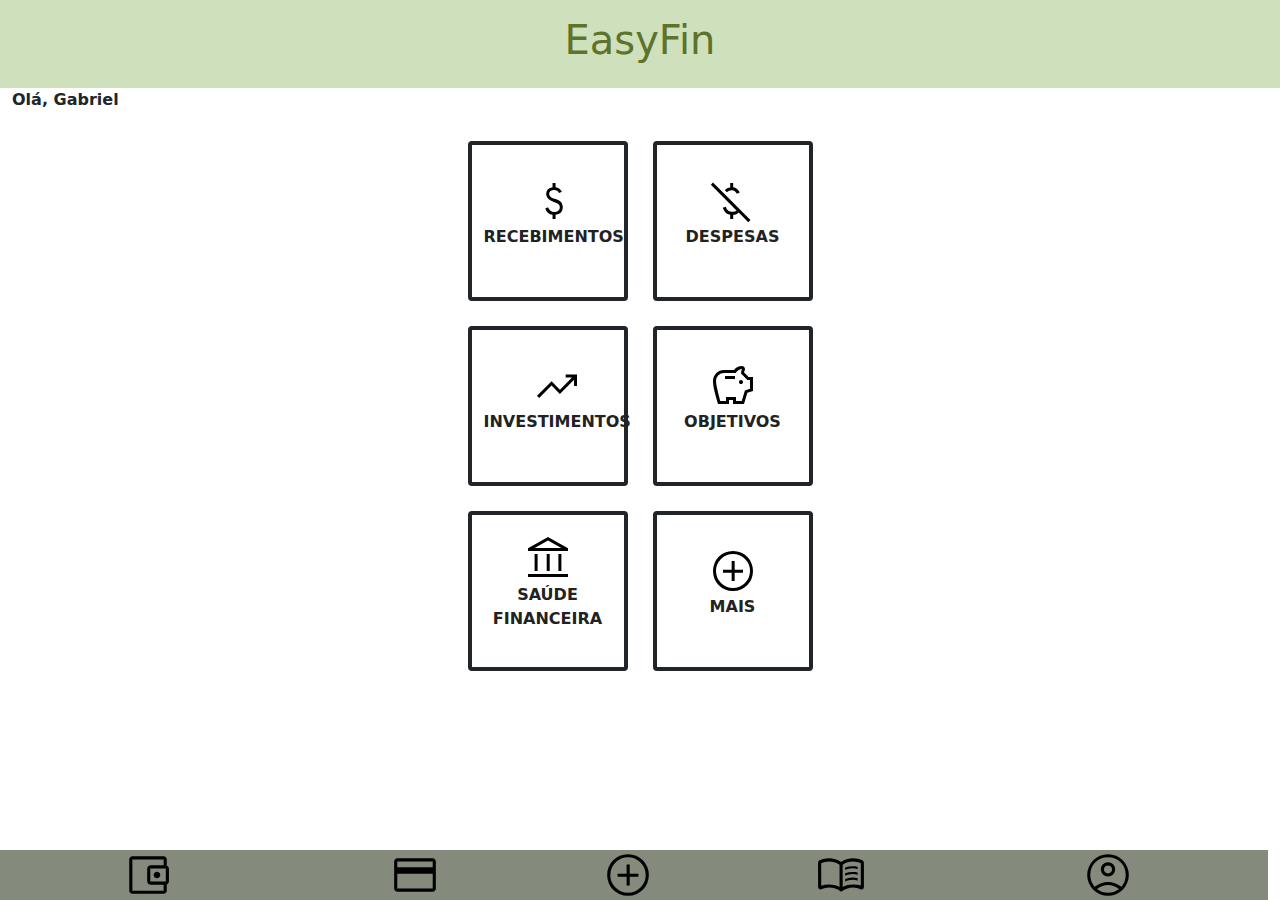
<file: index.html>
<!doctype html>
<html lang="en">
    <head>
        <!-- Required meta tags -->
        <meta charset="utf-8">
        <meta name="viewport" content="width=device-width, initial-scale=1">

        <!-- Bootstrap CSS -->
        <link href="./css/bootstrap.min.css" rel="stylesheet">
        <link href="./css/easyfin.css" rel="stylesheet">

        <title>EasyFin</title>
    </head>
    <body>
        <div class="container-fluid">
            <div class="row">
                <!-- <div class="menu-image">
                    <button class="navbar-toggler" type="button" data-bs-toggle="collapse" data-bs-target="#navbarToggleExternalContent" aria-controls="navbarToggleExternalContent" aria-expanded="false" aria-label="Toggle navigation">
                        <img class="img-fluid" src="./icons/menu_FILL0_wght400_GRAD0_opsz48.svg">
                    </button>
                </div> -->
                <div class="p-3 topbar">
                    <h1 class="text-center title-top">EasyFin</h1>
                </div>
            </div>
            <div class="row">
                <p class="col-8 d-flex"><strong>Olá, Gabriel</strong></p>
                <div class="col-12 position-relative justify-content-center menu">
                    <div class="row justify-content-center">
                        <button type="button" class="btn btn-outline-secondary border border-4 border-dark col-6 menu-item-left text-center">
                            <a href="">
                                <img src="./icons/attach_money_FILL0_wght400_GRAD0_opsz48.svg" class="img-fluid rounded">
                                <p><strong>RECEBIMENTOS</strong></p>
                            </a>
                        </button>
                        <button type="button" class="btn btn-outline-secondary border border-4 border-dark col-6 menu-item-right text-center">
                            <a href="">
                                <img src="./icons/money_off_FILL0_wght400_GRAD0_opsz48.svg" class="img-fluid rounded">
                                <p><strong>DESPESAS</strong></p>
                            </a>
                        </button>
                    </div>
                    <div class="row justify-content-center">
                        <button type="button" class="btn btn-outline-secondary border border-4 border-dark col-6 menu-item-left text-center">
                            <a href="">
                                <img src="./icons/trending_up_FILL0_wght400_GRAD0_opsz48.svg" class="img-fluid rounded">
                                <p><strong>INVESTIMENTOS</strong></p>
                            </a>
                        </button>
                        <button type="button" class="btn btn-outline-secondary border border-4 border-dark col-6 menu-item-right text-center">
                            <a href="">
                                <img src="./icons/savings_FILL0_wght400_GRAD0_opsz48.svg" class="img-fluid rounded">
                                <p><strong>OBJETIVOS</strong></p>
                            </a>
                        </button>
                    </div>
                    <div class="row justify-content-center">
                        <button type="button" class="btn btn-outline-secondary border border-4 border-dark col-6 menu-item-left text-center">
                            <a href="">
                                <img src="./icons/account_balance_FILL0_wght400_GRAD0_opsz48.svg" class="img-fluid rounded">
                                <p><strong>SAÚDE FINANCEIRA</strong></p>
                            </a>
                        </button>
                        <button type="button" class="btn btn-outline-secondary border border-4 border-dark col-6 menu-item-right text-center">
                            <a href="">
                                <img src="./icons/add_circle_FILL0_wght400_GRAD0_opsz48.svg" class="img-fluid rounded">
                                <p><strong>MAIS</strong></p>
                            </a>
                        </button>
                    </div>
                </div>
            </div>
            <footer class="row endbar mt-5">
                <div class="col-3 text-center">
                    <a href="">
                        <img src="./icons/account_balance_wallet_FILL0_wght400_GRAD0_opsz48.svg" class="img-fluid rounded endbar-image">
                    </a>
                </div>
                <div class="col-2 text-center">
                    <a href="">
                        <img src="./icons/credit_card_FILL0_wght400_GRAD0_opsz48.svg" class="img-fluid rounded endbar-image">
                    </a>
                </div>
                <div class="col-2 text-center">
                    <a href="">
                        <img src="./icons/add_circle_FILL0_wght400_GRAD0_opsz48.svg" class="img-fluid rounded endbar-image">
                    </a>
                </div>
                <div class="col-2 text-center">
                    <a href="">
                        <img src="./icons/menu_book_FILL0_wght400_GRAD0_opsz48.svg" class="img-fluid rounded endbar-image">
                    </a>
                </div>
                <div class="col-3 text-center">
                    <a href="">
                        <img src="./icons/account_circle_FILL0_wght400_GRAD0_opsz48.svg" class="img-fluid rounded endbar-image">
                    </a>
                </div>
            </footer>
        </div>
    </body>
</html>
</file>
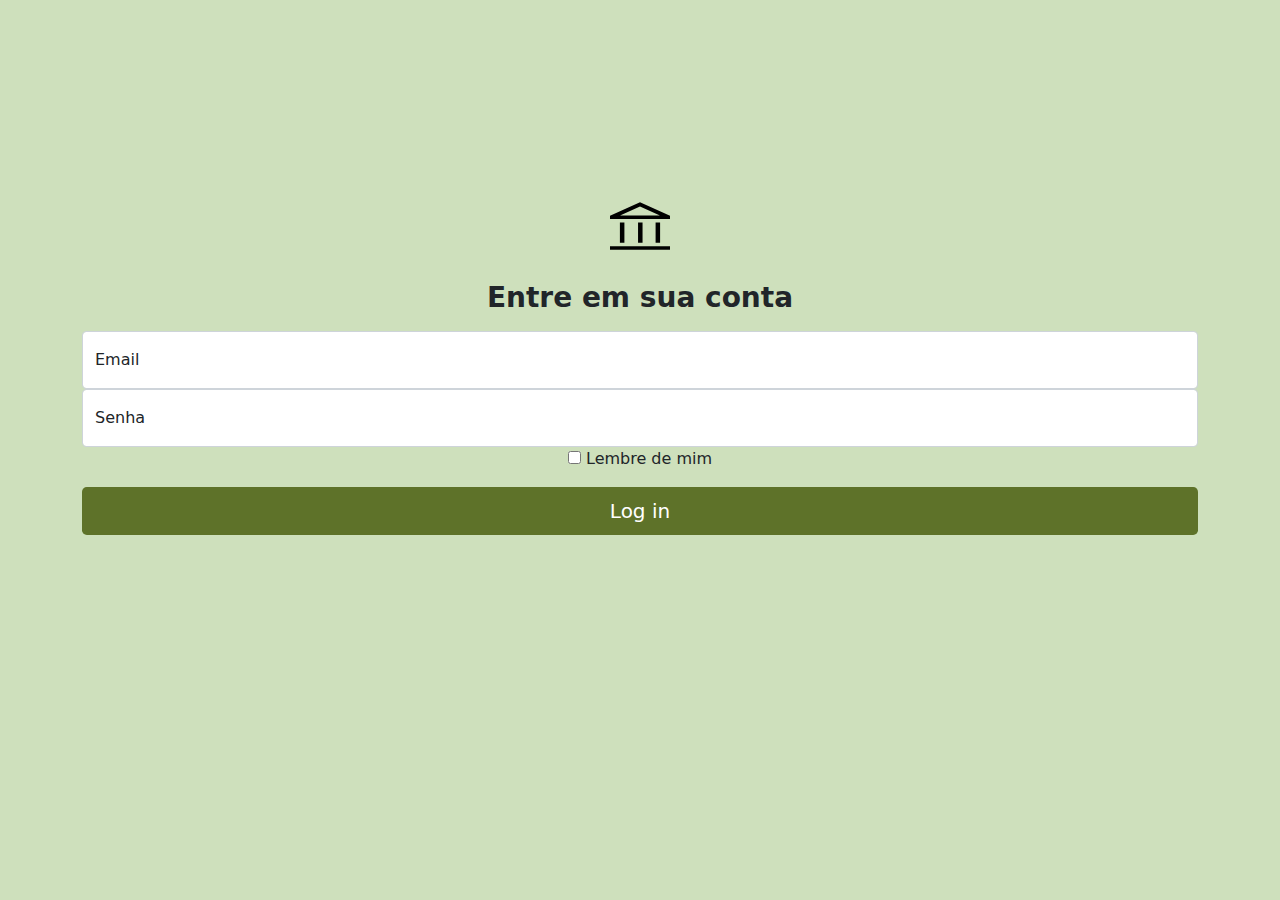
<file: singin.html>
<html lang="en">
    <head>
        <meta charset="utf-8">
        <meta name="viewport" content="width=device-width, initial-scale=1">
        <title>Log in - EasyFin</title>

    
        <link href="./css/bootstrap.min.css" rel="stylesheet">


        <!-- Custom styles for this template -->
        <link href="./css/singin.css" rel="stylesheet">
    </head>
    <body class="text-center">
        <div class="container">
            <main class="form-signin">
            <form>
                <img class="mb-4" src="./icons/account_balance_FILL0_wght400_GRAD0_opsz48.svg" alt="" width="72" height="57">
                <h1 class="h3 mb-3 fw-normal"><strong>Entre em sua conta</strong></h1>

                <div class="form-floating">
                    <input type="email" class="form-control" id="floatingInput" placeholder="name@example.com">
                    <label for="floatingInput">Email</label>
                </div>
                <div class="form-floating">
                    <input type="password" class="form-control" id="floatingPassword" placeholder="Password">
                    <label for="floatingPassword">Senha</label>
                </div>

                <div class="checkbox mb-3">
                    <label>
                        <input type="checkbox" value="remember-me"> Lembre de mim
                    </label>
                </div>
                <button class="w-100 btn btn-lg submit-btn" type="submit">Log in</button>
            </form>
            </main> 
        </div>

            
        

    </body>
</html>
</file>
<file: css/easyfin.css>
a {
    text-decoration: none;
    color: rgb(34, 34, 34);
}

a:hover {
    text-decoration: none;
    color: black;
}

.topbar {
    background-color: rgba(206,224,188,255);
}

.title-top {
    color: rgba(94,114,41,255);
}

.menu-image {
    position: relative;
    z-index: 0;
}

.menu-item-left {
    width: 160px;
    height: 160px;
    margin: 12.5px;
    display: flex;
    flex-direction: column;
    flex-wrap: wrap;
    justify-content: center;
    align-items: center;
}

.menu-item-right {
    width: 160px;
    height: 160px;
    margin: 12.5px;
    display: flex;
    flex-direction: column;
    flex-wrap: wrap;
    justify-content: center;
    align-items: center;
}

.endbar {
    background-color: rgba(132,139,125,255);
}

.endbar-image {
    width: 50px;
    height: 50px;
}

footer {
    width: 100%;
    position: absolute;
    bottom: 0;
    left: 0;
}
</file>
<file: css/singin.css>
.bd-placeholder-img {
    font-size: 1.125rem;
    text-anchor: middle;
    -webkit-user-select: none;
    -moz-user-select: none;
    user-select: none;
}
@media (min-width: 768px) {
    .bd-placeholder-img-lg {
        font-size: 3.5rem;
    }
}

.submit-btn {
    background-color: rgba(94,114,41,255);
    color: white;
}

.text-center {
    background-color: rgba(206,224,188,255);
    margin-top: 200px;
}
</file>
